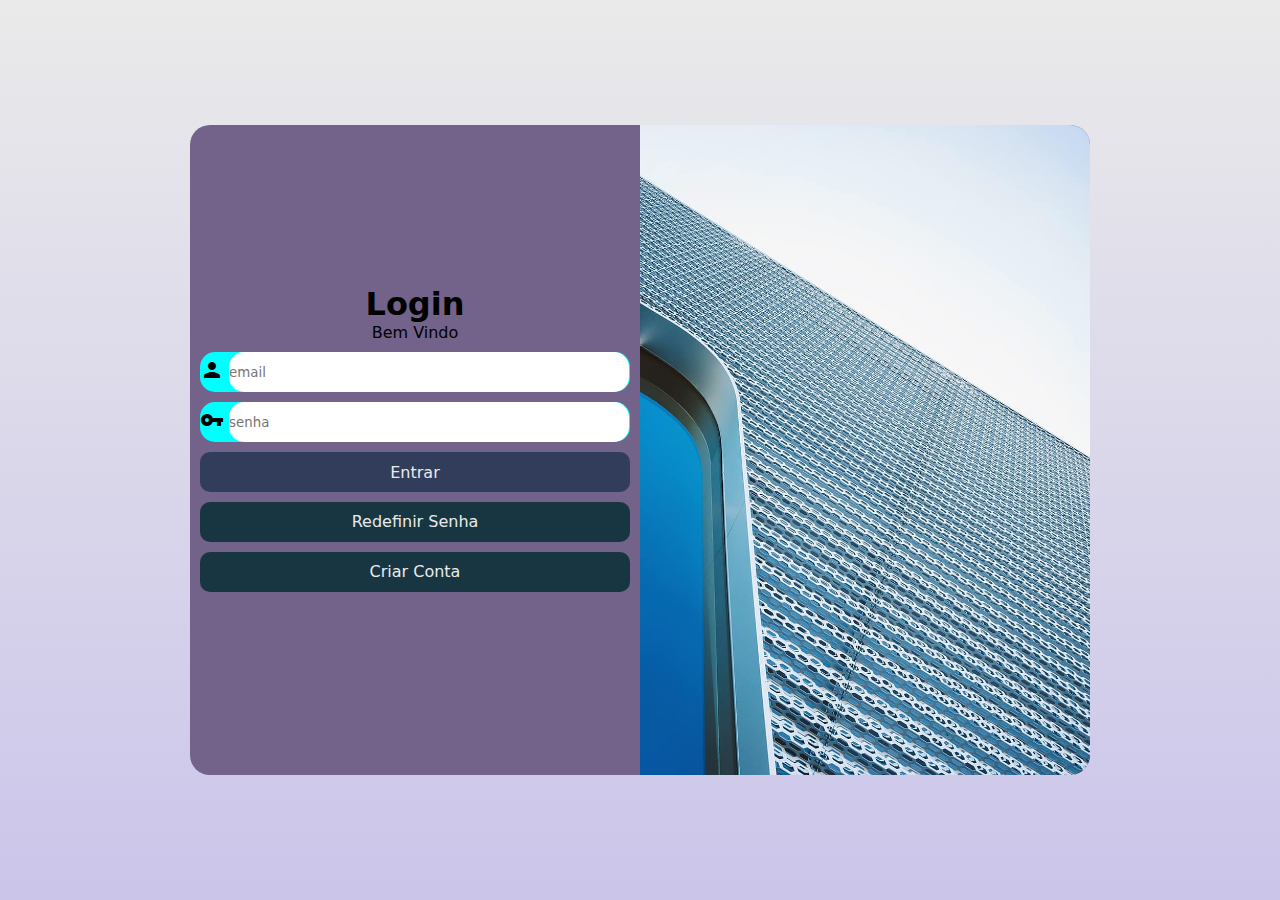
<file: index.html>
<!DOCTYPE html>
<html lang="pt-br">
<head>
    <meta charset="UTF-8">
    <meta http-equiv="X-UA-Compatible" content="IE=edge">
    <meta name="viewport" content="width=device-width, initial-scale=1.0">
    <link rel="stylesheet" href="estilos/global.css">
    <link rel="stylesheet" href="estilos/telas.css">
    <link href="https://fonts.googleapis.com/icon?family=Material+Icons" rel="stylesheet">
    <title>Login</title>

</head>
<body>
    <main>
        <section id="celular">
            <div id="img"></div>
            <div id="formulario">
                <h1>Login</h1>
                <p>Bem Vindo</p>
                <form action="#" method="post">
                    <div class="campo">
                        <span class="material-icons">person</span>
                        <input type="email" name="email" id="iemail" required minlength="8" maxlength="35" placeholder="email">
                        <label for="iemail">email</label>
                    </div>

                    <div class="campo">
                        <span class="material-icons">vpn_key</span>
                        <input type="password" name="senha" id="isenha" required minlength="8" maxlength="30" placeholder="senha">
                        <label for="isenha">senha</label>
                    </div>




                    <input type="submit" value="Entrar">

                    <a href="page-inter.html" id="defsenha">Redefinir Senha</a>
                    <a href="page-criar.html"id="cricont">Criar Conta</a>
                </form>
            </div>
        </section>
    </main>
</body>
</html>
</file>
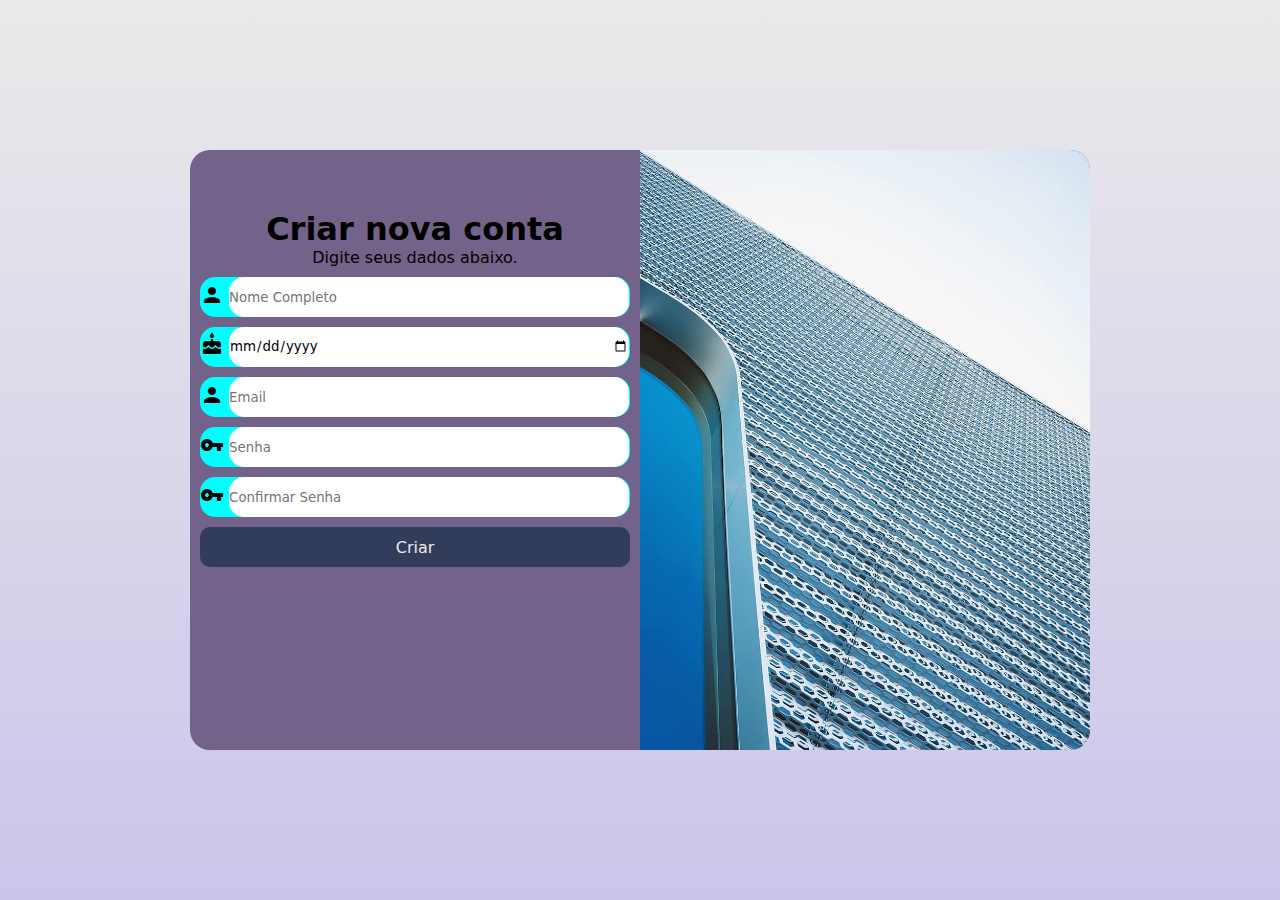
<file: page-criar.html>
<!DOCTYPE html>
<html lang="pt-br">
<head>
    <meta charset="UTF-8">
    <meta http-equiv="X-UA-Compatible" content="IE=edge">
    <meta name="viewport" content="width=device-width, initial-scale=1.0">
    <link rel="stylesheet" href="estilos/global.css">
    <link rel="stylesheet" href="estilos/telas.css">
    <link href="https://fonts.googleapis.com/icon?family=Material+Icons" rel="stylesheet">
    <title>Cadastro</title>
    <style>
        #celular {height: 700px;}

        @media screen and (min-width:768px) and (max-width:992px) {
            #celular {height: 510px;}
            #formulario {transform: translateY(20px);}
        }

        @media screen and (min-width:992px) {
            #celular {height: 600px;}
            #formulario {transform: translateY(50px);}
        }

    </style>

</head>
<body>
    <main>
        <section id="celular">
            <div id="img"></div>
            <div id="formulario">
                <h1>Criar nova conta</h1>
                <p>Digite seus dados abaixo.</p>
                <form action="index.html" method="post" target="_blank">
                    <div class="campo">
                        <span class="material-icons">person</span>
                        <input type="text" name="nome" id="inome" required minlength="8" placeholder="Nome Completo">
                        <label for="inome">nome</label>

                    </div>
                    <div class="campo">
                        <span class="material-icons">cake</span>
                        <input type="date" name="nascimento" id="inascimento" placeholder="Data de nascimento">
                        <label for="inascimento">data de nascimento</label>

                    </div>
                    <div class="campo">
                        <span class="material-icons">person</span>
                        <input type="email" name="email" id="iemail" required minlength="8" maxlength="35" placeholder="Email">
                        <label for="iemail">email</label>
                    </div>
                    <div class="campo">
                        <span class="material-icons">vpn_key</span>
                        <input type="password" name="senha" id="isenha" required minlength="8" maxlength="30" placeholder="Senha">
                        <label for="isenha"></label>

                    </div>

                    <div class="campo">
                        <span class="material-icons">vpn_key</span>
                        <input type="password" name="senha" id="isenha" required minlength="8" maxlength="30" placeholder="Confirmar Senha">
                        <label for="isenha">senha</label>
                    </div>
                    <input type="submit" value="Criar">
                    
                </form>
            </div>
        </section>
    </main>
</body>
</html>
</file>
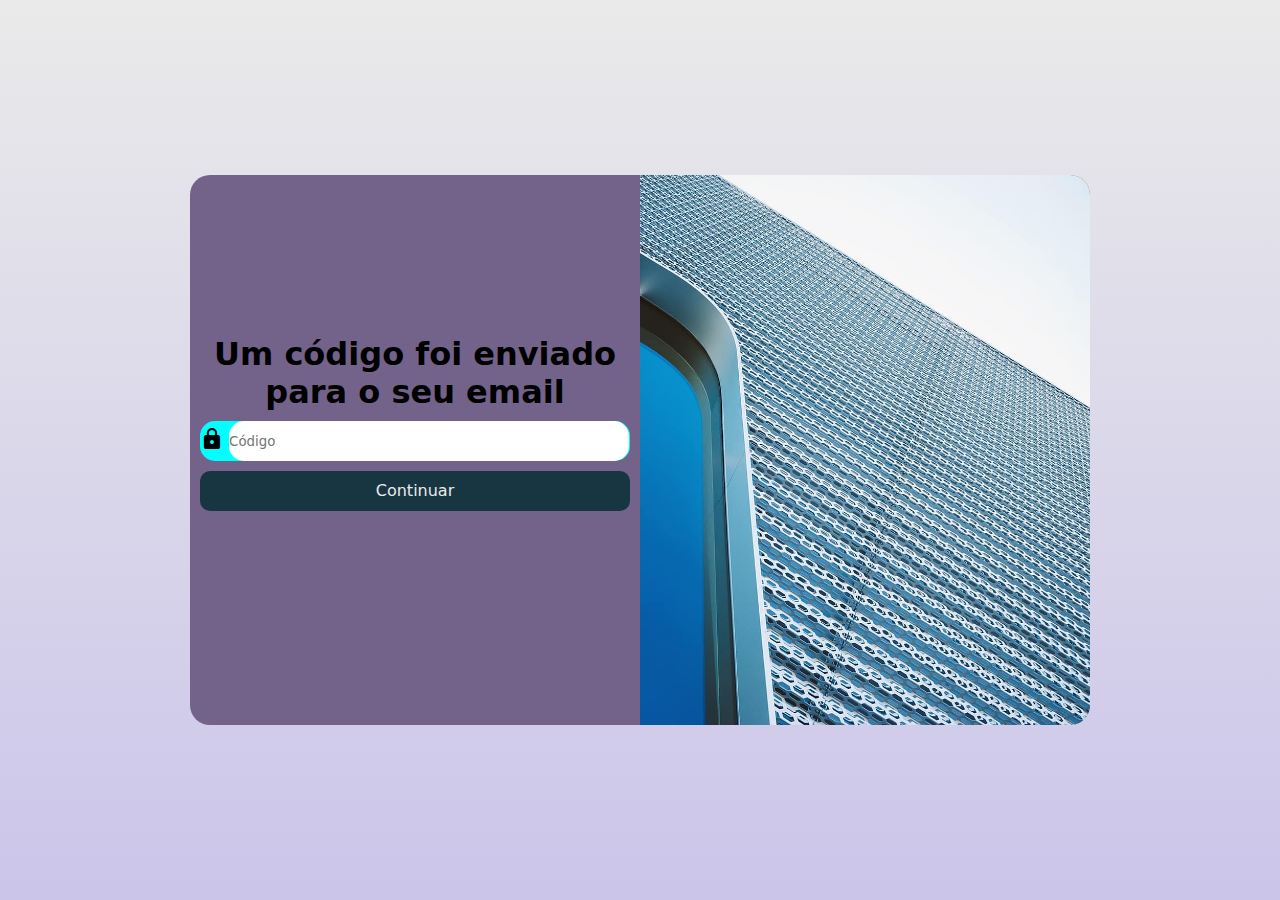
<file: page-inter.html>
<!DOCTYPE html>
<html lang="pt-br">
<head>
    <meta charset="UTF-8">
    <meta http-equiv="X-UA-Compatible" content="IE=edge">
    <meta name="viewport" content="width=device-width, initial-scale=1.0">
    <link rel="stylesheet" href="estilos/global.css">
    <link rel="stylesheet" href="estilos/telas.css">
    <link href="https://fonts.googleapis.com/icon?family=Material+Icons" rel="stylesheet">
    <title>Cont</title>
    <style>
        #celular {
            height: 550px;
        }
    </style>

</head>
<body>
    <main>
        <section id="celular">
            <div id="img"></div>
            <div id="formulario">
                <h1>Um código foi enviado para o seu email</h1>
                <form action="#" method="post">
                    <div class="campo">
                        <span class="material-icons">lock</span>
                        <input type="number" name="codigo" id="icodigo" placeholder="Código">

                    </div>

                    <a href="page-redef.html"id="cricont">Continuar</a>
                </form>
            </div>
        </section>
    </main>
</body>
</html>
</file>
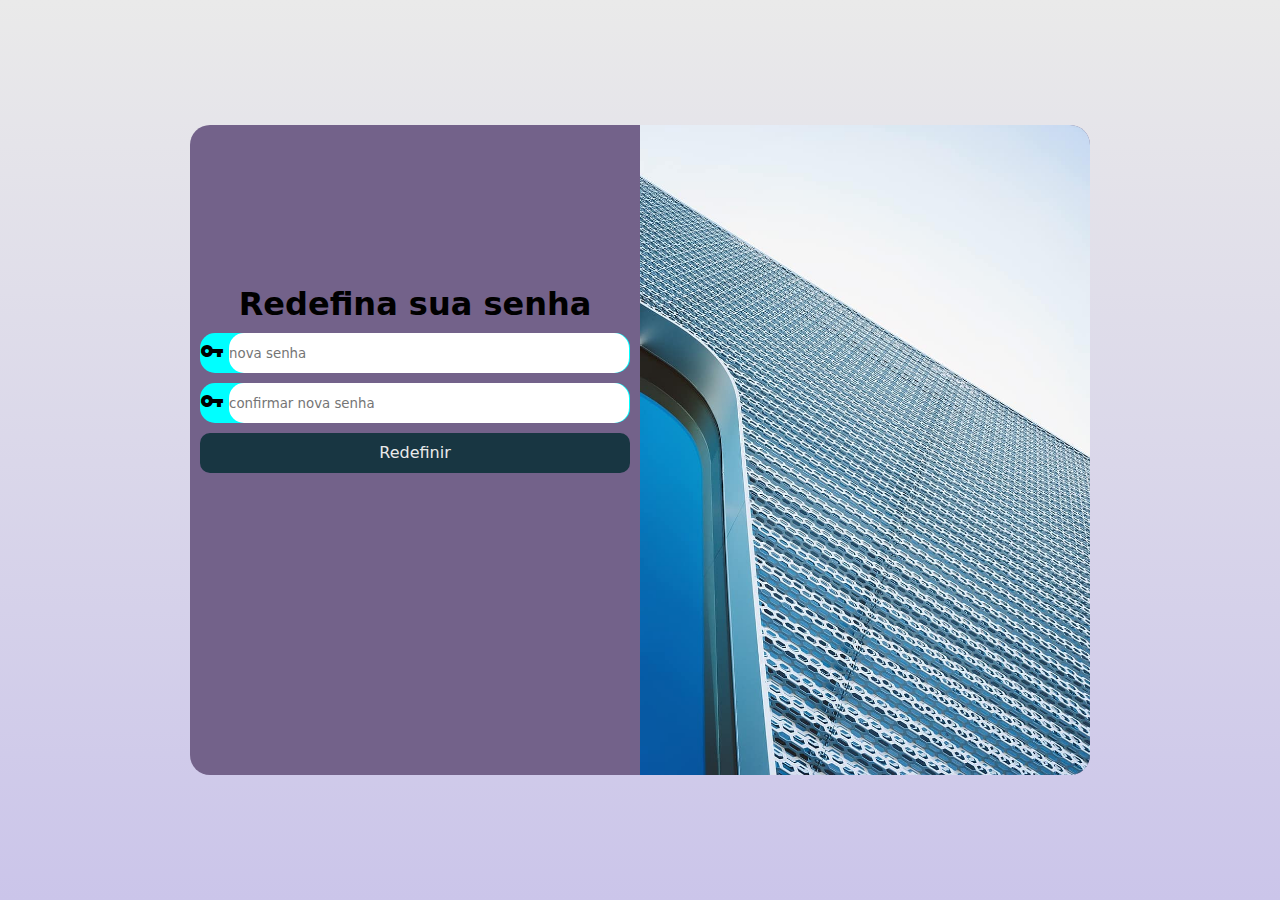
<file: page-redef.html>
<!DOCTYPE html>
<html lang="pt-br">
<head>
    <meta charset="UTF-8">
    <meta http-equiv="X-UA-Compatible" content="IE=edge">
    <meta name="viewport" content="width=device-width, initial-scale=1.0">
    <link rel="stylesheet" href="estilos/global.css">
    <link rel="stylesheet" href="estilos/telas.css">
    <link href="https://fonts.googleapis.com/icon?family=Material+Icons" rel="stylesheet">
    <title>Redefinição</title>

</head>
<body>
    <main>
        <section id="celular">
            <div id="img"></div>
            <div id="formulario">
                <h1>Redefina sua senha</h1>
                <form action="#" method="post">
                    <div class="campo">
                        <span class="material-icons">vpn_key</span>
                        <input type="email" name="email" id="iemail" required minlength="8" maxlength="35" placeholder="nova senha">
                        <label for="iemail">email</label>
                    </div>

                    <div class="campo">
                        <span class="material-icons">vpn_key</span>
                        <input type="password" name="senha" id="isenha" required minlength="8" maxlength="30" placeholder="confirmar nova senha">
                        <label for="isenha">senha</label>
                    </div>

                    <a href="index.html"id="cricont">Redefinir</a>
                </form>
            </div>
        </section>
    </main>
</body>
</html>
</file>
<file: estilos/global.css>
* {
    margin: 0px;
    padding: 0px;
    box-sizing: border-box;
    font-family: system-ui, -apple-system, BlinkMacSystemFont, 'Segoe UI', Roboto, Oxygen, Ubuntu, Cantarell, 'Open Sans', 'Helvetica Neue', sans-serif;
}

html, body {
    height: 100vh;
    width: 100vw;
    background-image: linear-gradient(to top, #CBC5EA, #EAEAEA);
}

main {
    position: relative;
    height: 100vh;
    width: 100vw;
    
}

#celular {
    position: absolute;
    background-color: #73628A;
    top: 50%;
    left: 50%;
    
    width: 250px;
    height: 650px;
    border-radius: 20px;
    overflow: hidden;

    transform: translate(-50%,-50%);

    transition: .3s;
}

#img {
    background: url(../img/metal.jpg) left bottom no-repeat;
    height: 300px;
    background-size: cover;
    display: block;
}

div#formulario {
    display: block;
    padding: 10px;
}

div#formulario > h1, p {
    text-align: center;
}

div.campo {
    background-color: aqua;
    margin-top: 10px;
    display: block;
    width: 100%;
    height: 40px;
    border-radius: 15px;

}

span {
    transform: translateY(5px);
}

input {
    border-radius: 5px;
    width: calc(100% - 30px);
    height: 100%;
    border: none;
    border-radius: 15px;
}

label {
    display: none;
}

form > input[type=submit] {
    display: block;
    background-color: #313D5A;
    font-size: 1em;
    width: 100%;
    border-radius: 10px;
    margin-top: 10px;
    height: 40px;
    border: none;
    cursor: pointer;
    color: #EAEAEA;
}

a {
    display: block;
    background-color: #183642;
    margin-top: 10px;
    padding: 10px;
    border-radius: 10px;
    text-align: center;
    text-decoration: none;
    color: #EAEAEA;
    font-size: 1em;
    height: 40px;
}
</file>
<file: estilos/telas.css>
@media screen and (min-width:768px) and (max-width:992px) {
    #celular {
        width: 80vw;
        height: 500px;
    }
    #img {
        float: left;
        height: 100%;
        width: 30%;
    }
    #formulario {
        float: right;
        height: 100%;
        width: 70%;
        transform: translateY(100px);
    }
    
}

@media screen and (min-width:992px) {
    #celular {
        width: 900px;
        height: 650px;
    }
    #img {
        float: right;
        height: 100%;
        width: 50%;
        
    }
    
    #formulario {
        float: right;
        width: 50%;
        height: 100%;
        transform: translateY(150px);
    }
}
</file>
